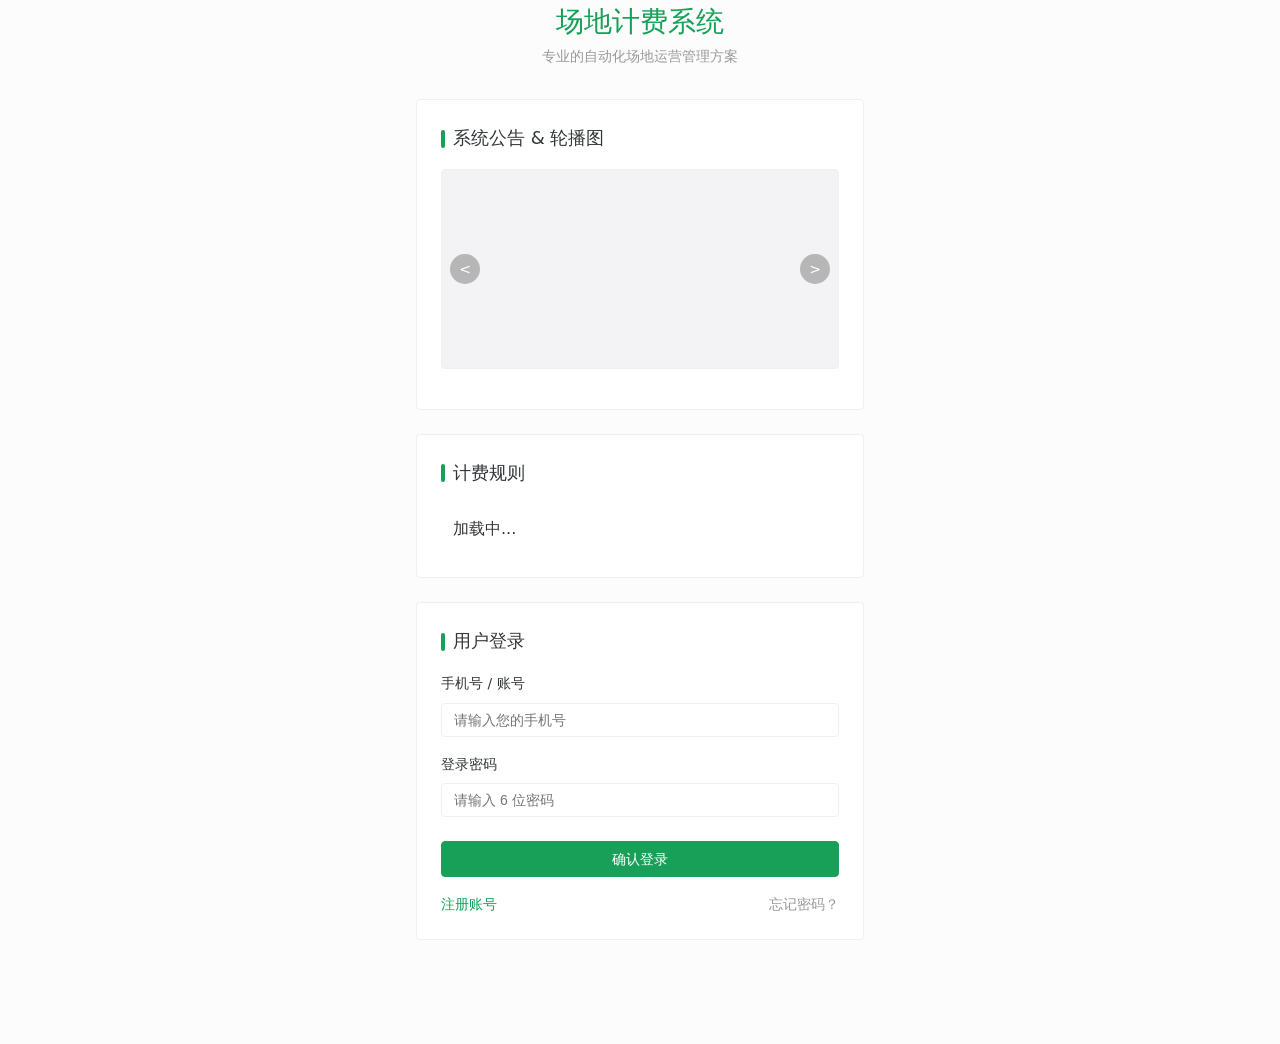
<file: index.html>
<!DOCTYPE html>
<html lang="zh-CN">

<head>
    <meta charset="UTF-8">
    <title>场地计费管理系统 - 首页</title>
    <meta name="viewport" content="width=device-width, initial-scale=1">
    <link rel="stylesheet" href="assets/style.css">
    <link id="favicon" rel="icon" type="image/x-icon" href="">
</head>

<body>
    <div class="app-container"
        style="max-width: 480px; min-height: 100vh; display: flex; flex-direction: column; justify-content: center;">
        <div class="login-header">
            <h1 id="systemTitle">场地计费系统</h1>
            <p>专业的自动化场地运营管理方案</p>
        </div>

        <!-- 轮播图与公告卡片 -->
        <div class="card" id="homeInfoCard">
            <div class="card-header">系统公告 & 轮播图</div>
            <div class="carousel" id="homeCarousel">
                <div class="carousel-inner" id="bannerContainer"></div>
                <div class="carousel-dots" id="carouselDots"></div>
                <div class="carousel-arrow arrow-left" id="arrowLeft">&lt;</div>
                <div class="carousel-arrow arrow-right" id="arrowRight">&gt;</div>
            </div>
            <ul class="notice-list" id="noticeList"></ul>
        </div>

        <div class="card" id="billingRulesCard">
            <div class="card-header">计费规则</div>
            <div id="billingRules" style="padding: 12px;">
                加载中...
            </div>
        </div>

        <!-- 登录面板 -->
        <div class="card" id="loginCard">
            <div class="card-header">用户登录</div>
            <div class="form-group">
                <label>手机号 / 账号</label>
                <input type="text" id="loginMobile" placeholder="请输入您的手机号">
            </div>
            <div class="form-group">
                <label>登录密码</label>
                <input type="password" id="loginPwd" placeholder="请输入 6 位密码" maxlength="16">
            </div>
            <div style="margin-top: 24px;">
                <button class="btn btn-primary btn-full" id="btnLogin">确认登录</button>
            </div>
            <div style="margin-top: 16px; display: flex; justify-content: space-between; font-size: 14px;">
                <a href="javascript:;" onclick="switchToMode('register')"
                    style="color: var(--n-primary); text-decoration: none;">注册账号</a>
                <a href="javascript:;" onclick="switchToMode('reset')"
                    style="color: var(--n-text-3); text-decoration: none;">忘记密码？</a>
            </div>
        </div>

        <!-- 注册面板 -->
        <div class="card" id="registerCard" style="display: none;">
            <div class="card-header">新用户注册</div>
            <div class="form-group">
                <label>常用 QQ (同步头像)</label>
                <input type="text" id="regQq" placeholder="请输入 QQ 号">
            </div>
            <div class="form-group">
                <label>手机号码 (登录账号)</label>
                <input type="text" id="regMobile" placeholder="请输入手机号">
            </div>
            <div class="form-group">
                <label>QQ验证码</label>
                <div style="display: flex; gap: 8px;">
                    <input type="text" id="regCode" placeholder="请输入验证码" style="flex: 1;">
                    <button class="btn btn-secondary" id="btnSendRegCode" type="button">发送验证码到QQ邮箱</button>
                </div>
            </div>
            <div class="form-group">
                <label>设置密码</label>
                <input type="password" id="regPwd" placeholder="不少于 6 位">
            </div>
            <div class="form-group">
                <label>确认密码</label>
                <input type="password" id="regPwd2" placeholder="请再次输入密码">
            </div>
            <div style="margin-top: 24px;">
                <button class="btn btn-primary btn-full" id="btnRegister">立即注册</button>
            </div>
            <div style="margin-top: 16px; text-align: center;">
                <a href="javascript:;" onclick="switchToMode('login')"
                    style="color: var(--n-text-2); text-decoration: none; font-size: 14px;">已有账号？返回登录</a>
            </div>
        </div>

        <!-- 找回密码面板 -->
        <div class="card" id="resetCard" style="display: none;">
            <div class="card-header">找回密码</div>
            <div class="form-group">
                <label>QQ号</label>
                <input type="text" id="resetQq" placeholder="请输入QQ号">
            </div>
            <div class="form-group">
                <label>验证码</label>
                <div style="display: flex; gap: 8px;">
                    <input type="text" id="resetCode" placeholder="请输入验证码" style="flex: 1;">
                    <button class="btn btn-secondary" id="btnSendResetCode" type="button">发送验证码</button>
                </div>
            </div>
            <div class="form-group">
                <label>新密码</label>
                <input type="password" id="resetNewPwd" placeholder="设置新的 6 位密码">
            </div>
            <div style="margin-top: 24px;">
                <button class="btn btn-primary btn-full" id="btnReset">确认重置</button>
            </div>
            <div style="margin-top: 16px; text-align: center;">
                <a href="javascript:;" onclick="switchToMode('login')"
                    style="color: var(--n-text-2); text-decoration: none; font-size: 14px;">返回登录</a>
            </div>
        </div>
    </div>

    <!-- Modal 模板 -->
    <div id="modalOverlay" class="modal-overlay">
        <div class="modal-content">
            <h3 id="modalTitle" style="margin-bottom: 12px; font-weight: 500;"></h3>
            <div id="modalBody" style="margin-bottom: 24px; color: var(--n-text-2); font-size: 14px; line-height: 1.6;">
            </div>
            <div style="display: flex; justify-content: flex-end; gap: 12px;">
                <button id="modalCancel" class="btn">取消</button>
                <button id="modalConfirm" class="btn btn-primary">确定</button>
            </div>
        </div>
    </div>

    <script src="assets/api.js"></script>
    <script>
        function switchToMode(mode) {
            document.getElementById('loginCard').style.display = mode === 'login' ? '' : 'none';
            document.getElementById('registerCard').style.display = mode === 'register' ? '' : 'none';
            document.getElementById('resetCard').style.display = mode === 'reset' ? '' : 'none';
            document.getElementById('homeInfoCard').style.display = mode === 'login' ? '' : 'none';
        }

        document.getElementById('btnLogin').onclick = async function () {
            const mobile = document.getElementById('loginMobile').value.trim();
            const password = document.getElementById('loginPwd').value.trim();
            try {
                if (!mobile || !password) {
                    showModal({ title: '提示', content: '请输入账号和密码', showCancel: false });
                    return;
                }
                await apiRequest('auth', 'login', 'POST', { mobile, password });
                await showModal({ title: '成功', content: '登录成功，正在进入个人中心...', showCancel: false });
                window.location.href = 'user.html';
            } catch (e) {
                showModal({ title: '登录失败', content: e.message, showCancel: false });
            }
        };

        document.getElementById('btnRegister').onclick = async function () {
            const qq = document.getElementById('regQq').value.trim();
            const mobile = document.getElementById('regMobile').value.trim();
            const code = document.getElementById('regCode').value.trim();
            const password = document.getElementById('regPwd').value.trim();
            const password2 = document.getElementById('regPwd2').value.trim();
            try {
                if (!qq || !mobile || !code || !password || !password2) {
                    showModal({ title: '提示', content: '请填写完整注册信息', showCancel: false });
                    return;
                }
                if (password !== password2) {
                    showModal({ title: '错误', content: '两次密码输入不一致', showCancel: false });
                    return;
                }
                await apiRequest('auth', 'register', 'POST', {
                    qq, mobile, password, confirm_password: password2, code
                });
                await showModal({ title: '注册成功', content: '欢迎加入！现在您可以去登录了。', showCancel: false });
                switchToMode('login');
            } catch (e) {
                showModal({ title: '注册失败', content: e.message, showCancel: false });
            }
        };

        // 发送注册验证码
        document.getElementById('btnSendRegCode').onclick = async function () {
            const qq = document.getElementById('regQq').value.trim();
            if (!qq) {
                showModal({ title: '提示', content: '请先输入QQ号', showCancel: false });
                return;
            }
            try {
                await apiRequest('auth', 'send_code', 'POST', { qq, type: 'register' });
                showModal({ title: '成功', content: '验证码已发送到您的QQ邮箱', showCancel: false });
            } catch (e) {
                showModal({ title: '发送失败', content: e.message, showCancel: false });
            }
        };

        document.getElementById('btnReset').onclick = async function () {
            const qq = document.getElementById('resetQq').value.trim();
            const code = document.getElementById('resetCode').value.trim();
            const new_password = document.getElementById('resetNewPwd').value.trim();
            try {
                await apiRequest('auth', 'reset_password', 'POST', { qq, code, new_password });
                await showModal({ title: '重置成功', content: '新密码已设置，请重新登录', showCancel: false });
                switchToMode('login');
            } catch (e) { showModal({ title: '重置失败', content: e.message, showCancel: false }); }
        };

        // 发送重置密码验证码
        document.getElementById('btnSendResetCode').onclick = async function () {
            const qq = document.getElementById('resetQq').value.trim();
            if (!qq) {
                showModal({ title: '提示', content: '请先输入QQ号', showCancel: false });
                return;
            }
            try {
                await apiRequest('auth', 'send_code', 'POST', { qq, type: 'reset' });
                showModal({ title: '成功', content: '验证码已发送到您的QQ邮箱', showCancel: false });
            } catch (e) {
                showModal({ title: '发送失败', content: e.message, showCancel: false });
            }
        };

        function showModal({ title, content, showCancel = true }) {
            const overlay = document.getElementById('modalOverlay');
            document.getElementById('modalTitle').textContent = title || '提示';
            document.getElementById('modalBody').innerHTML = content;
            const cancelBtn = document.getElementById('modalCancel');
            cancelBtn.style.display = showCancel ? '' : 'none';
            
            // 显示modal
            overlay.style.display = 'flex';
            overlay.style.visibility = 'visible';
            // 移除关闭动画类（如果有）
            overlay.classList.remove('closing');
            const modalContent = overlay.querySelector('.modal-content');
            modalContent.classList.remove('closing');

            return new Promise((resolve) => {
                const closeModal = () => {
                    // 添加关闭动画
                    overlay.classList.add('closing');
                    modalContent.classList.add('closing');
                    
                    // 等待动画完成后隐藏
                    setTimeout(() => {
                        overlay.style.visibility = 'hidden';
                        overlay.style.display = 'none';
                        overlay.classList.remove('closing');
                        modalContent.classList.remove('closing');
                    }, 300);
                };

                document.getElementById('modalConfirm').onclick = () => { 
                    closeModal();
                    resolve(true); 
                };
                cancelBtn.onclick = () => { 
                    closeModal();
                    resolve(false); 
                };
                overlay.onclick = (e) => {
                    if (e.target === overlay) {
                        closeModal();
                        resolve(false);
                    }
                };
            });
        }

        let carouselIndex = 0;
        let banners = [];

        function setupCarousel(data) {
            banners = data || [];
            const container = document.getElementById('bannerContainer');
            const dotsBox = document.getElementById('carouselDots');
            container.innerHTML = '';
            dotsBox.innerHTML = '';

            if (banners.length === 0) {
                document.getElementById('homeCarousel').style.display = 'none';
                return;
            }

            banners.forEach((b, i) => {
                const item = document.createElement('div');
                item.className = 'carousel-item';
                item.innerHTML = `<img src="${b.image_url}" alt="${b.title}" onclick="${b.link_url ? `window.open('${b.link_url}', '_blank')` : ''}">`;
                container.appendChild(item);

                const dot = document.createElement('div');
                dot.className = 'dot' + (i === 0 ? ' active' : '');
                dot.onclick = () => goToSlide(i);
                dotsBox.appendChild(dot);
            });
        }

        function goToSlide(index) {
            if (!banners.length) return;
            carouselIndex = (index + banners.length) % banners.length;
            document.getElementById('bannerContainer').style.transform = `translateX(-${carouselIndex * 100}%)`;
            document.querySelectorAll('.dot').forEach((d, i) => d.classList.toggle('active', i === carouselIndex));
        }

        document.getElementById('arrowLeft').onclick = () => goToSlide(carouselIndex - 1);
        document.getElementById('arrowRight').onclick = () => goToSlide(carouselIndex + 1);
        setInterval(() => goToSlide(carouselIndex + 1), 5000);

        async function loadHome() {
            try {
                const data = await apiRequest('config', 'public', 'GET');

                // 动态系统名称渲染
                if (data.system_name) {
                    document.title = data.system_name + ' - 首页';
                    const titleEl = document.getElementById('systemTitle');
                    if (titleEl) titleEl.textContent = data.system_name;
                }

                // 应用favicon
                const faviconUrl = data.configs?.login_favicon;
                if (faviconUrl) {
                    document.getElementById('favicon').href = faviconUrl;
                }

                // 显示计费规则
                const billingRulesEl = document.getElementById('billingRules');
                if (billingRulesEl && data.configs) {
                    const billingMinutes = data.configs.billing_minutes || 60;
                    const billingAmount = data.configs.billing_amount || 0;
                    const freeMinutes = data.configs.free_minutes || 5;

                    let billingText = '';
                    if (billingAmount > 0) {
                        billingText = `<div><strong>计费规则：</strong>${billingMinutes}分钟内收费${billingAmount}元</div>`;
                        billingText += `<div><strong>免费阈值：</strong>进场${freeMinutes}分钟内退场不计费</div>`;
                    } else {
                        billingText = `<div><strong>计费规则：</strong>按分钟计费，1分钟1元</div>`;
                        billingText += `<div><strong>免费阈值：</strong>进场${freeMinutes}分钟内退场不计费</div>`;
                    }
                    billingRulesEl.innerHTML = billingText;
                }

                setupCarousel(data.banners);

                const noticeBox = document.getElementById('noticeList');
                noticeBox.innerHTML = '';
                (data.announcements || []).forEach(a => {
                    const li = document.createElement('li');
                    li.className = 'notice-item';
                    const safeTitle = a.title.replace(/'/g, "\\'");
                    const escapedContent = a.content.replace(/'/g, "\\'");
                    const bbcodeContent = parseBBCode(escapedContent).replace(/"/g, "&quot;");
                    li.innerHTML = `<span class="notice-title" onclick="showModal({title:'${safeTitle}',content:'${bbcodeContent}',showCancel:false})">${a.title}</span>`;
                    noticeBox.appendChild(li);
                });
            } catch (e) { console.error('加载首页数据失败', e); }
        }

        // BBCode解析器
        function parseBBCode(text) {
            return text
                .replace(/\[b\]([\s\S]*?)\[\/b\]/gi, '<b>$1</b>')
                .replace(/\[i\]([\s\S]*?)\[\/i\]/gi, '<i>$1</i>')
                .replace(/\[u\]([\s\S]*?)\[\/u\]/gi, '<u>$1</u>')
                .replace(/\[url\]([\s\S]*?)\[\/url\]/gi, '<a href=\"$1\" target=\"_blank\">$1</a>')
                .replace(/\[url=([^\]]+)\]([\s\S]*?)\[\/url\]/gi, '<a href=\"$1\" target=\"_blank\">$2</a>')
                .replace(/\[img\]([\s\S]*?)\[\/img\]/gi, '<img src=\"$1\" style=\"max-width:100%\">')
                .replace(/\[color=([^\]]+)\]([\s\S]*?)\[\/color\]/gi, '<span style=\"color:$1\">$2</span>')
                .replace(/\[size=([^\]]+)\]([\s\S]*?)\[\/size\]/gi, '<span style=\"font-size:$1px\">$2</span>')
                .replace(/\[br\]/gi, '<br>')
                .replace(/\n/g, '<br>');
        }

        loadHome();
    </script>
</body>

</html>
</file>
<file: assets/style.css>
/* assets/style.css */

/* Naive UI 风格变量系统 */
:root {
    --n-primary: #18a058;
    --n-primary-hover: #36ad6a;
    --n-primary-active: #0c7a43;
    --n-primary-suppl: #36ad6a;

    --n-text-1: #333639;
    --n-text-2: #666666;
    --n-text-3: #999999;

    --n-border: #efeff5;
    --n-border-hover: #18a058;

    --n-bg-1: #ffffff;
    --n-bg-2: #f9fafb;
    --n-bg-modal: #ffffff;

    --n-radius: 4px;
    /* Naive UI 倾向于更小的方圆角 */
    --n-shadow: 0 3px 6px -4px rgba(0, 0, 0, 0.12), 0 6px 16px 0 rgba(0, 0, 0, 0.08), 0 9px 28px 8px rgba(0, 0, 0, 0.05);

    --n-danger: #d03050;
    --n-success: #18a058;
    --n-warning: #f0a020;
    --n-info: #2080f0;
}

* {
    box-sizing: border-box;
    margin: 0;
    padding: 0;
}

html,
body {
    height: 100%;
    font-family: v-sans, system-ui, -apple-system, BlinkMacSystemFont, "Segoe UI", sans-serif, "Apple Color Emoji", "Segoe UI Emoji", "Segoe UI Symbol";
    background: #fcfcfc;
    color: var(--n-text-1);
    line-height: 1.6;
    -webkit-font-smoothing: antialiased;
}

/* 图标样式 */
.icon {
    display: inline-flex;
    width: 24px;
    height: 24px;
    background-size: contain;
    background-repeat: no-repeat;
    background-position: center;
    flex-shrink: 0;
}

.icon-dashboard {
    background-image: url("data:image/svg+xml,%3Csvg xmlns='http://www.w3.org/2000/svg' fill='none' viewBox='0 0 24 24' stroke='%2318a058'%3E%3Cpath stroke-linecap='round' stroke-linejoin='round' stroke-width='2' d='M3 12l2-2m0 0l7-7 7 7M5 10v10a1 1 0 001 1h3m10-11l2 2m-2-2v10a1 1 0 01-1 1h-3m-6 0a1 1 0 001-1v-4a1 1 0 011-1h2a1 1 0 011 1v4a1 1 0 001 1m-6 0h6'%3E%3C/path%3E%3C/svg%3E");
}

.icon-lightning {
    background-image: url("data:image/svg+xml,%3Csvg xmlns='http://www.w3.org/2000/svg' fill='none' viewBox='0 0 24 24' stroke='%2318a058'%3E%3Cpath stroke-linecap='round' stroke-linejoin='round' stroke-width='2' d='M13 10V3L4 14h7v7l9-11h-7z'%3E%3C/path%3E%3C/svg%3E");
}

.icon-chart {
    background-image: url("data:image/svg+xml,%3Csvg xmlns='http://www.w3.org/2000/svg' fill='none' viewBox='0 0 24 24' stroke='%2318a058'%3E%3Cpath stroke-linecap='round' stroke-linejoin='round' stroke-width='2' d='M9 19v-6a2 2 0 00-2-2H5a2 2 0 00-2 2v6a2 2 0 002 2h2a2 2 0 002-2zm0 0V9a2 2 0 012-2h2a2 2 0 012 2v10m-6 0a2 2 0 002 2h2a2 2 0 002-2m0 0V5a2 2 0 012-2h2a2 2 0 012 2v14a2 2 0 01-2 2h-2a2 2 0 01-2-2z'%3E%3C/path%3E%3C/svg%3E");
}

.icon-users {
    background-image: url("data:image/svg+xml,%3Csvg xmlns='http://www.w3.org/2000/svg' fill='none' viewBox='0 0 24 24' stroke='%2318a058'%3E%3Cpath stroke-linecap='round' stroke-linejoin='round' stroke-width='2' d='M12 4.354a4 4 0 110 5.292M15 21H3v-1a6 6 0 0112 0v1zm0 0h6v-1a6 6 0 00-9-5.197M13 7a4 4 0 11-8 0 4 4 0 018 0z'%3E%3C/path%3E%3C/svg%3E");
}

.icon-document {
    background-image: url("data:image/svg+xml,%3Csvg xmlns='http://www.w3.org/2000/svg' fill='none' viewBox='0 0 24 24' stroke='%2318a058'%3E%3Cpath stroke-linecap='round' stroke-linejoin='round' stroke-width='2' d='M9 12h6m-6 4h6m2 5H7a2 2 0 01-2-2V5a2 2 0 012-2h5.586a1 1 0 01.707.293l5.414 5.414a1 1 0 01.293.707V19a2 2 0 01-2 2z'%3E%3C/path%3E%3C/svg%3E");
}

.icon-warning {
    background-image: url("data:image/svg+xml,%3Csvg xmlns='http://www.w3.org/2000/svg' fill='none' viewBox='0 0 24 24' stroke='%23f59e0b'%3E%3Cpath stroke-linecap='round' stroke-linejoin='round' stroke-width='2' d='M12 9v2m0 4h.01m-6.938 4h13.856c1.54 0 2.502-1.667 1.732-3L13.732 4c-.77-1.333-2.694-1.333-3.464 0L3.34 16c-.77 1.333.192 3 1.732 3z'%3E%3C/path%3E%3C/svg%3E");
}

.icon-user {
    background-image: url("data:image/svg+xml,%3Csvg xmlns='http://www.w3.org/2000/svg' fill='none' viewBox='0 0 24 24' stroke='%2318a058'%3E%3Cpath stroke-linecap='round' stroke-linejoin='round' stroke-width='2' d='M16 7a4 4 0 11-8 0 4 4 0 018 0zM12 14a7 7 0 00-7 7h14a7 7 0 00-7-7z'%3E%3C/path%3E%3C/svg%3E");
}

.icon-cog {
    background-image: url("data:image/svg+xml,%3Csvg xmlns='http://www.w3.org/2000/svg' fill='none' viewBox='0 0 24 24' stroke='%2318a058'%3E%3Cpath stroke-linecap='round' stroke-linejoin='round' stroke-width='2' d='M10.325 4.317c.426-1.756 2.924-1.756 3.35 0a1.724 1.724 0 002.573 1.066c1.543-.94 3.31.826 2.37 2.37a1.724 1.724 0 001.065 2.572c1.756.426 1.756 2.924 0 3.35a1.724 1.724 0 00-1.066 2.573c.94 1.543-.826 3.31-2.37 2.37a1.724 1.724 0 00-2.572 1.065c-.426 1.756-2.924 1.756-3.35 0a1.724 1.724 0 00-2.573-1.066c-1.543.94-3.31-.826-2.37-2.37a1.724 1.724 0 00-1.065-2.572c-1.756-.426-1.756-2.924 0-3.35a1.724 1.724 0 001.066-2.573c-.94-1.543.826-3.31 2.37-2.37.996.608 2.296.07 2.572-1.065z'%3E%3C/path%3E%3Cpath stroke-linecap='round' stroke-linejoin='round' stroke-width='2' d='M15 12a3 3 0 11-6 0 3 3 0 016 0z'%3E%3C/path%3E%3C/svg%3E");
}

.icon-megaphone {
    background-image: url("data:image/svg+xml,%3Csvg xmlns='http://www.w3.org/2000/svg' fill='none' viewBox='0 0 24 24' stroke='%2318a058'%3E%3Cpath stroke-linecap='round' stroke-linejoin='round' stroke-width='2' d='M11 5.882V19.24a1.76 1.76 0 01-3.417.592l-2.147-6.15M18 13a3 3 0 100-6M5.436 13.683A4.001 4.001 0 017 6h1.832c4.1 0 7.625-1.234 9.168-3v14c-1.543-1.766-5.067-3-9.168-3H7a3.988 3.988 0 01-1.564-.317z'%3E%3C/path%3E%3C/svg%3E");
}

/* 仪表板样式 - Naive UI风格 */
.dashboard-header {
    text-align: left;
    margin-bottom: 32px;
    padding: 24px 24px 24px 16px;
    background: linear-gradient(135deg, #18a058 0%, #36ad6a 100%);
    color: white;
    border-radius: 8px;
    box-shadow: 0 4px 12px rgba(24, 160, 88, 0.15);
}

.dashboard-header h2 {
    margin: 0 0 8px 0;
    font-size: 24px;
    font-weight: 600;
}

.dashboard-subtitle {
    margin: 0;
    opacity: 0.9;
    font-size: 14px;
    text-align: left;
}

/* Naive UI 2/4 布局 */
.dashboard-layout {
    display: grid;
    grid-template-columns: 2fr 4fr;
    gap: 24px;
    margin-bottom: 32px;
}

/* 左侧列 */
.dashboard-left {
    display: flex;
    flex-direction: column;
    gap: 24px;
}

/* 右侧列 */
.dashboard-right {
    display: flex;
    flex-direction: column;
    gap: 24px;
}

/* Naive UI 卡片样式 */
.n-card {
    background: white;
    border: 1px solid #e5e7eb;
    border-radius: 8px;
    padding: 20px;
    padding-bottom: 16px;
    box-shadow: 0 2px 8px rgba(0, 0, 0, 0.06);
    transition: all 0.3s cubic-bezier(0.4, 0, 0.2, 1);
}

.n-card:hover {
    border-color: #18a058;
    box-shadow: 0 4px 12px rgba(24, 160, 88, 0.12);
}

.n-card-header {
    display: flex;
    align-items: center;
    margin-bottom: 16px;
    padding-bottom: 12px;
    border-bottom: 1px solid #f0f0f0;
    gap: 12px;
}

.n-card-header .icon {
    width: 24px;
    height: 24px;
    flex-shrink: 0;
}

.n-card-title {
    font-size: 16px;
    font-weight: 600;
    color: #1f2937;
    margin: 0;
}

.n-card-icon {
    font-size: 24px;
    margin-right: 12px;
    color: #18a058;
}

.n-card-content {
    color: #4b5563;
}

/* 快捷操作网格 */
.quick-actions-grid {
    display: grid;
    grid-template-columns: repeat(2, 1fr);
    gap: 12px;
}

.quick-action-item {
    display: flex;
    align-items: center;
    padding: 12px 16px;
    background: #f8fafc;
    border: 1px solid #e5e7eb;
    border-radius: 6px;
    text-decoration: none;
    color: #374151;
    font-size: 14px;
    transition: all 0.2s ease;
    gap: 8px;
}

.quick-action-item:hover {
    background: #f1f5f9;
    border-color: #18a058;
    color: #18a058;
}

.quick-action-item .icon {
    width: 18px;
    height: 18px;
    flex-shrink: 0;
}

/* 统计数据 */
.stats-grid {
    display: grid;
    grid-template-columns: repeat(2, 1fr);
    gap: 16px;
}

.stat-item {
    display: flex;
    justify-content: space-between;
    align-items: center;
    padding: 12px 0;
    border-bottom: 1px solid #f0f0f0;
}

.stat-item:last-child {
    border-bottom: none;
}

.stat-label {
    color: #6b7280;
    font-size: 14px;
}

.stat-value {
    font-size: 16px;
    font-weight: 600;
    color: #18a058;
}

/* 在线用户 */
.online-users-display {
    text-align: center;
    padding: 20px 0 24px 0;
}

.online-count {
    font-size: 36px;
    font-weight: 700;
    color: #18a058;
    margin-bottom: 8px;
}

.online-label {
    color: #6b7280;
    font-size: 14px;
}

.online-list {
    margin-top: 16px;
    padding: 12px;
    background: #fafafa;
    border-radius: 6px;
    max-height: 120px;
    overflow-y: auto;
    margin-bottom: 24px;
}

.online-user-item {
    padding: 8px 0;
    font-size: 13px;
    color: #4b5563;
    border-bottom: 1px solid #f0f0f0;
}

.online-user-item:last-child {
    border-bottom: none;
}

/* 活动列表 */
.activity-list {
    max-height: 300px;
    overflow-y: auto;
    padding: 4px;
    margin-bottom: 24px;
}

.activity-item {
    display: flex;
    justify-content: space-between;
    align-items: flex-start;
    padding: 12px;
    border-bottom: 1px solid #f0f0f0;
    font-size: 13px;
}

.activity-item:last-child {
    border-bottom: none;
}

.activity-content {
    flex: 1;
    margin-right: 12px;
}

.activity-action {
    color: #1f2937;
    font-weight: 500;
    margin-bottom: 4px;
}

.activity-time {
    color: #9ca3af;
    font-size: 12px;
}

.activity-meta {
    color: #6b7280;
    font-size: 12px;
}

/* 待处理事项 */
.pending-items {
    display: flex;
    flex-direction: column;
    gap: 12px;
}

.pending-item {
    display: flex;
    align-items: center;
    padding: 16px;
    background: white;
    border: 1px solid #e5e7eb;
    border-radius: 6px;
    border-left: 4px solid #f59e0b;
    transition: all 0.2s;
}

.pending-item:hover {
    border-color: #f59e0b;
    box-shadow: 0 2px 8px rgba(245, 158, 11, 0.1);
}

.pending-item.high {
    border-left-color: #ef4444;
}

.pending-item.high:hover {
    border-color: #ef4444;
    box-shadow: 0 2px 8px rgba(239, 68, 68, 0.1);
}

.pending-item.medium {
    border-left-color: #f59e0b;
}

.pending-item.low {
    border-left-color: #3b82f6;
}

.pending-content {
    flex: 1;
    margin-right: 16px;
}

.pending-title {
    font-weight: 600;
    color: #1f2937;
    margin-bottom: 4px;
    font-size: 14px;
}

.pending-desc {
    color: #6b7280;
    font-size: 13px;
    line-height: 1.4;
}

.pending-actions {
    display: flex;
    gap: 8px;
}

.pending-time {
    color: #9ca3af;
    font-size: 12px;
    white-space: nowrap;
}

/* Naive UI 按钮样式 */
.n-button {
    display: inline-flex;
    align-items: center;
    justify-content: center;
    padding: 8px 16px;
    border: 1px solid #d1d5db;
    border-radius: 6px;
    font-size: 14px;
    font-weight: 500;
    cursor: pointer;
    transition: all 0.2s;
    background: white;
    color: #374151;
    text-decoration: none;
}

.n-button:hover {
    background: #f9fafb;
    border-color: #9ca3af;
}

.n-button--primary {
    background: #18a058;
    color: white;
    border-color: #18a058;
}

.n-button--primary:hover {
    background: #36ad6a;
    border-color: #36ad6a;
}

.n-button--secondary {
    background: #6b7280;
    color: white;
    border-color: #6b7280;
}

.n-button--secondary:hover {
    background: #4b5563;
    border-color: #4b5563;
}

.n-button--small {
    padding: 6px 12px;
    font-size: 13px;
}

/* 响应式设计 */
@media (max-width: 1024px) {
    .dashboard-layout {
        grid-template-columns: 1fr;
        gap: 20px;
    }
    
    .dashboard-left,
    .dashboard-right {
        gap: 20px;
    }
}

@media (max-width: 768px) {
    .dashboard-header {
        padding: 20px;
        margin-bottom: 24px;
    }
    
    .dashboard-header h2 {
        font-size: 20px;
    }
    
    .quick-actions-grid {
        grid-template-columns: 1fr;
        gap: 8px;
    }
    
    .stats-grid {
        grid-template-columns: 1fr;
        gap: 12px;
    }
    
    .online-count {
        font-size: 28px;
    }
    
    .n-card {
        padding: 16px;
    }
    
    .n-card-header {
        padding-bottom: 8px;
        margin-bottom: 12px;
    }
}

.app-container {
    max-width: 1200px;
    margin: 0 auto;
    padding: 0 16px 80px;
}

@media (max-width: 480px) {
    .app-container {
        padding: 0 12px 60px;
    }
}

/* 顶部导航 - Naive UI 风格 (Header) */
.top-bar {
    position: sticky;
    top: 0;
    z-index: 1000;
    display: flex;
    justify-content: space-between;
    align-items: center;
    padding: 12px 0;
    margin-bottom: 24px;
    background: rgba(255, 255, 255, 0.8);
    backdrop-filter: blur(8px);
    border-bottom: 1px solid var(--n-border);
}

.top-bar-title {
    font-size: 18px;
    font-weight: 500;
    color: var(--n-text-1);
}

/* 头像与下拉 */
.user-info-wrapper {
    position: relative;
}

.avatar-container {
    width: 34px;
    height: 34px;
    border-radius: 50%;
    overflow: hidden;
    cursor: pointer;
    border: 1px solid var(--n-border);
    transition: border-color 0.3s;
}

.avatar-container:hover {
    border-color: var(--n-primary);
}

.avatar-container img {
    width: 100%;
    height: 100%;
    object-fit: cover;
}

.dropdown-menu {
    position: absolute;
    top: calc(100% + 8px);
    right: 0;
    width: 200px;
    background: #fff;
    border-radius: var(--n-radius);
    box-shadow: var(--n-shadow);
    border: 1px solid var(--n-border);
    padding: 6px;
    display: none;
    flex-direction: column;
    z-index: 1001;
}

.dropdown-item {
    padding: 8px 12px;
    font-size: 14px;
    color: var(--n-text-2);
    border-radius: var(--n-radius);
    cursor: pointer;
    display: flex;
    align-items: center;
    gap: 8px;
}

.dropdown-item:hover {
    background: #f3f3f5;
    color: var(--n-primary);
}

.dropdown-item.danger {
    color: var(--n-danger);
}

.dropdown-item.danger:hover {
    background: #fff1f0;
}

/* 核心：Naive UI 风格 Table */
.table-wrapper {
    width: 100%;
    overflow-x: auto;
    border: 1px solid var(--n-border);
    border-radius: var(--n-radius);
}

.n-table {
    width: 100%;
    border-spacing: 0;
    border-collapse: separate;
    /* 改为 separate 以支持圆角 */
    border-radius: var(--n-radius);
    overflow: hidden;
    /* 确保圆角生效 */
    background: #fff;
    text-align: left;
    border: 1px solid var(--n-border);
    /* 外边框 */
}

.n-table th {
    background: #fafafc;
    padding: 12px 16px;
    font-size: 14px;
    font-weight: 500;
    color: var(--n-text-1);
    border-bottom: 1px solid var(--n-border);
    white-space: nowrap;
    /* 表头不换行 */
}

.n-table td {
    padding: 12px 16px;
    font-size: 14px;
    color: var(--n-text-2);
    border-bottom: 1px solid var(--n-border);
    transition: background-color 0.3s;
}

.n-table tr:last-child td {
    border-bottom: none;
}

.n-table tr:hover td {
    background-color: #f3fcf8;
    /* 悬停颜色调整为极淡的绿色以呼应主色 */
}

/* Form 控件 */
.form-group {
    margin-bottom: 16px;
}

.form-group label {
    display: block;
    font-size: 14px;
    margin-bottom: 8px;
    font-weight: 400;
    color: var(--n-text-1);
}

input[type="text"],
input[type="number"],
input[type="password"],
input[type="email"],
select,
textarea {
    width: 100%;
    padding: 8px 12px;
    border-radius: var(--n-radius);
    border: 1px solid var(--n-border);
    background: #fff;
    color: var(--n-text-1);
    font-size: 14px;
    transition: border-color 0.3s, box-shadow 0.3s;
    outline: none;
}

input:hover,
select:hover,
textarea:hover {
    border-color: var(--n-primary-hover);
}

input:focus,
select:focus,
textarea:focus {
    border-color: var(--n-primary);
    box-shadow: 0 0 0 3px rgba(24, 160, 88, 0.2);
}

/* 按钮系统 */
.btn {
    display: inline-flex;
    align-items: center;
    justify-content: center;
    padding: 10px 16px;
    /* 稍微缩小默认内边距 */
    border-radius: var(--n-radius);
    font-size: 14px;
    font-weight: 500;
    cursor: pointer;
    transition: all 0.2s cubic-bezier(0.4, 0, 0.2, 1);
    border: 1px solid var(--n-border);
    background: #fff;
    color: var(--n-text-2);
    user-select: none;
    line-height: 1;
    white-space: nowrap;
    /* 防止按钮内文字折行 */
}

@media (max-width: 480px) {
    .btn {
        padding: 8px 12px;
        font-size: 13px;
    }

    .btn-sm {
        padding: 4px 8px;
        font-size: 12px;
    }
}

.btn:hover {
    color: var(--n-primary-hover);
    border-color: var(--n-primary-hover);
    background: #f9f9f9;
}

.btn:active {
    transform: scale(0.97);
    background: #f3f3f5;
}

.btn-primary {
    background: var(--n-primary);
    border-color: var(--n-primary);
    color: #fff;
}

.btn-primary:hover {
    background: var(--n-primary-hover);
    border-color: var(--n-primary-hover);
    color: #fff;
}

.btn-primary:active {
    background: var(--n-primary-active);
}

.btn-danger {
    background: #fff;
    color: var(--n-danger);
    border-color: var(--n-danger);
}

.btn-danger:hover {
    background: var(--n-danger);
    color: #fff;
}

.btn-full {
    width: 100% !important;
}

/* 轮播图系统 */
.carousel {
    position: relative;
    width: 100%;
    height: 200px;
    /* 稍微缩小高度以适应小屏幕 */
    background: #f3f3f5;
    border-radius: var(--n-radius);
    overflow: hidden;
    /* 强制裁剪溢出内容 */
    margin-bottom: 16px;
    border: 1px solid var(--n-border);
}

.carousel-inner {
    display: flex;
    height: 100%;
    width: 100%;
    transition: transform 0.5s cubic-bezier(0.4, 0, 0.2, 1);
}

.carousel-item {
    flex: 0 0 100%;
    height: 100%;
    width: 100%;
    position: relative;
    overflow: hidden;
}

.carousel-item img {
    width: 100%;
    height: 100%;
    object-fit: cover;
    /* 确保图片不失真且充满容器 */
    cursor: pointer;
    display: block;
}

.carousel-dots {
    position: absolute;
    bottom: 12px;
    left: 50%;
    transform: translateX(-50%);
    display: flex;
    gap: 8px;
    z-index: 15;
}

.dot {
    width: 6px;
    height: 6px;
    border-radius: 3px;
    background: rgba(255, 255, 255, 0.4);
    cursor: pointer;
    transition: all 0.3s;
}

.dot.active {
    background: #fff;
    width: 14px;
}

.carousel-arrow {
    position: absolute;
    top: 50%;
    transform: translateY(-50%);
    width: 30px;
    height: 30px;
    background: rgba(0, 0, 0, 0.25);
    color: #fff;
    display: flex;
    align-items: center;
    justify-content: center;
    cursor: pointer;
    border-radius: 50%;
    z-index: 20;
    transition: background 0.3s, opacity 0.3s;
    user-select: none;
    font-size: 14px;
    backdrop-filter: blur(2px);
}

.carousel-arrow:hover {
    background: rgba(0, 0, 0, 0.5);
}

.arrow-left {
    left: 8px;
}

.arrow-right {
    right: 8px;
}

/* 卡片 */
.card {
    background: #fff;
    border: 1px solid var(--n-border);
    border-radius: var(--n-radius);
    padding: 24px;
    margin-bottom: 24px;
}

.card-header {
    font-size: 18px;
    font-weight: 500;
    margin-bottom: 16px;
    display: flex;
    align-items: center;
    gap: 8px;
}

.card-header::before {
    content: "";
    display: inline-block;
    width: 4px;
    height: 18px;
    background: var(--n-primary);
    border-radius: 2px;
}

/* 统计网格 */
.stats-grid {
    display: grid;
    grid-template-columns: repeat(auto-fit, minmax(180px, 1fr));
    gap: 16px;
    margin-bottom: 24px;
}

.stat-card {
    background: #fff;
    padding: 16px;
    border: 1px solid var(--n-border);
    border-radius: var(--n-radius);
    transition: border-color 0.3s;
}

.stat-card:hover {
    border-color: var(--n-primary);
}

.stat-label {
    font-size: 13px;
    color: var(--n-text-3);
    margin-bottom: 4px;
}

.stat-value {
    font-size: 24px;
    font-weight: 500;
    color: var(--n-text-1);
}

/* Tabs */
.tabs {
    display: flex;
    gap: 0;
    border: 1px solid var(--n-border);
    border-radius: var(--n-radius);
    overflow: hidden;
    width: fit-content;
    margin-bottom: 24px;
}

.tab-item {
    padding: 8px 16px;
    font-size: 14px;
    cursor: pointer;
    background: #fff;
    border-right: 1px solid var(--n-border);
    transition: all 0.3s;
}

.tab-item:last-child {
    border-right: none;
}

.tab-item:hover {
    color: var(--n-primary);
}

.tab-item.active {
    background: #f3f3f5;
    color: var(--n-primary);
    font-weight: 500;
}

/* 专用：消费记录分色 */
.text-danger {
    color: var(--n-danger);
    font-weight: 500;
}

.text-success {
    color: var(--n-success);
    font-weight: 500;
}

/* 移动端 */
@media (max-width: 640px) {
    .app-container {
        padding: 0 12px 40px;
    }

    .stats-grid {
        grid-template-columns: 1fr 1fr;
    }

    .stat-value {
        font-size: 20px;
    }

    .tabs {
        width: 100%;
        overflow-x: auto;
    }
}

/* Modal 改进 */
/* 模态框 (Modal) 强化修复 */
.modal-overlay {
    background: rgba(0, 0, 0, 0.65) !important;
    /* 加深遮罩，突出内容 */
    display: none;
    position: fixed;
    top: 0;
    left: 0;
    right: 0;
    bottom: 0;
    z-index: 3000;
    /* 确保在最顶层 */
    align-items: center;
    justify-content: center;
    backdrop-filter: blur(2px);
    /* 轻微模糊背景 */
}

.modal-content {
    background: #ffffff !important;
    /* 强制纯白背景 */
    color: var(--n-text-1) !important;
    border-radius: 12px !important;
    /* 更大的圆角 */
    box-shadow: 0 20px 25px -5px rgba(0, 0, 0, 0.1), 0 10px 10px -5px rgba(0, 0, 0, 0.04) !important;
    /* 更深的阴影 */
    max-width: 600px !important;
    /* 增加最大宽度 */
    width: 90% !important;
    /* 增加宽度比例 */
    max-height: 85vh !important;
    overflow: auto;
    padding: 32px !important;
    /* 增加内边距 */
    position: relative;
    animation: modalSlideIn 0.3s cubic-bezier(0.4, 0, 0.2, 1);
    visibility: visible !important;
    opacity: 1 !important;
}

@keyframes modalSlideIn {
    from {
        opacity: 0;
        transform: translateY(-20px) scale(0.95);
    }

    to {
        opacity: 1;
        transform: translateY(0) scale(1);
    }
}

@keyframes modalSlideOut {
    from {
        opacity: 1;
        transform: translateY(0) scale(1);
    }

    to {
        opacity: 0;
        transform: translateY(-20px) scale(0.95);
    }
}

.modal-overlay.closing {
    animation: modalFadeOut 0.3s cubic-bezier(0.4, 0, 0.2, 1) forwards;
}

.modal-content.closing {
    animation: modalSlideOut 0.3s cubic-bezier(0.4, 0, 0.2, 1) forwards;
}

@keyframes modalFadeOut {
    from {
        opacity: 1;
    }
    to {
        opacity: 0;
    }
}

/* 分隔线优化 */
hr {
    border: none;
    border-top: 1px solid var(--n-border);
    margin: 20px 0;
}

/* 公告列表适配 */
.notice-list {
    list-style: none;
}

.notice-item {
    padding: 12px 0;
    border-bottom: 1px dotted var(--n-border);
    cursor: pointer;
    transition: color 0.3s;
}

.notice-item:hover {
    color: var(--n-primary);
}

/* Sidebar Layout - Naive UI Style */
.layout-container {
    display: flex;
    min-height: 100vh;
    background: #fcfcfc;
}

.layout-sider {
    width: 240px;
    background: #fff;
    border-right: 1px solid var(--n-border);
    display: flex;
    flex-direction: column;
    flex-shrink: 0;
    transition: transform 0.3s cubic-bezier(0.4, 0, 0.2, 1);
    z-index: 1000;
}

.sider-brand {
    padding: 20px;
    font-size: 20px;
    font-weight: 600;
    color: var(--n-primary);
    display: flex;
    align-items: center;
    gap: 10px;
    border-bottom: 1px solid var(--n-border);
}

.sider-user {
    padding: 20px;
    border-bottom: 1px solid var(--n-border);
    display: flex;
    align-items: center;
    gap: 12px;
}

.sider-user .avatar {
    width: 48px;
    height: 48px;
    border-radius: 50%;
    object-fit: cover;
    border: 2px solid var(--n-primary);
}

.sider-user .info {
    flex: 1;
    overflow: hidden;
}

.sider-user .name {
    font-weight: 500;
    font-size: 15px;
    color: var(--n-text-1);
    white-space: nowrap;
    overflow: hidden;
    text-overflow: ellipsis;
}

.sider-user .sub {
    font-size: 12px;
    color: var(--n-text-3);
}

/* 侧边栏菜单 */
.n-menu {
    flex: 1;
    padding: 12px;
    overflow-y: auto;
}

.n-menu-item {
    display: flex;
    align-items: center;
    gap: 12px;
    padding: 12px 16px;
    margin-bottom: 4px;
    border-radius: var(--n-radius);
    color: var(--n-text-2);
    cursor: pointer;
    transition: all 0.2s;
    font-size: 15px;
}

.n-menu-item:hover {
    background: #f3f3f5;
    color: var(--n-text-1);
}

.n-menu-item.active {
    background: rgba(24, 160, 88, 0.1);
    color: var(--n-primary);
    font-weight: 500;
}

.n-menu-item .icon {
    font-size: 18px;
}

.layout-content {
    flex: 1;
    padding: 24px;
    overflow-y: auto;
    background: #fcfcfc;
}

/* 移动端汉堡菜单 */
.mobile-toggle {
    display: none;
    position: fixed;
    top: 16px;
    right: 16px;
    z-index: 2000;
    width: 40px;
    height: 40px;
    background: #fff;
    border-radius: 50%;
    box-shadow: 0 2px 8px rgba(0, 0, 0, 0.15);
    align-items: center;
    justify-content: center;
    font-size: 20px;
    cursor: pointer;
}

.mobile-mask {
    display: none;
    position: fixed;
    top: 0;
    left: 0;
    width: 100%;
    height: 100%;
    background: rgba(0, 0, 0, 0.5);
    z-index: 999;
}

@media (max-width: 768px) {
    .layout-sider {
        position: fixed;
        height: 100%;
        transform: translateX(-100%);
    }

    .layout-sider.show {
        transform: translateX(0);
    }

    .mobile-toggle {
        display: flex;
    }

    .mobile-mask.show {
        display: block;
    }

    .layout-content {
        padding: 60px 16px 20px;
        /* 留出顶部空间给 toggle */
    }
}

/* 商店商品卡片 */
.product-grid {
    display: grid;
    grid-template-columns: repeat(auto-fill, minmax(200px, 1fr));
    gap: 16px;
}

.product-card {
    background: #fff;
    border: 1px solid var(--n-border);
    border-radius: var(--n-radius);
    overflow: hidden;
    transition: shadow 0.3s;
}

.product-card:hover {
    box-shadow: var(--n-shadow);
}

.p-img {
    width: 100%;
    height: 160px;
    object-fit: cover;
    background: #f5f5f5;
}

.p-body {
    padding: 12px;
}

.p-title {
    font-size: 16px;
    font-weight: 500;
    margin-bottom: 8px;
    white-space: nowrap;
    overflow: hidden;
    text-overflow: ellipsis;
}

.p-price {
    color: var(--n-danger);
    font-size: 18px;
    font-weight: bold;
    margin-bottom: 8px;
}

.p-stock {
    font-size: 12px;
    color: var(--n-text-3);
    margin-bottom: 12px;
}

input[type="date"] {
    position: relative;
    font-family: inherit;
}

input[type="date"]::-webkit-calendar-picker-indicator {
    cursor: pointer;
    opacity: 0.6;
    transition: opacity 0.3s;
}

input[type="date"]::-webkit-calendar-picker-indicator:hover {
    opacity: 1;
}

/* 登录页辅助 */
.login-header {
    text-align: center;
    margin-bottom: 32px;
}

.login-header h1 {
    font-size: 28px;
    font-weight: 500;
    color: var(--n-primary);
}

.login-header p {
    color: var(--n-text-3);
    font-size: 14px;
}
</file>
